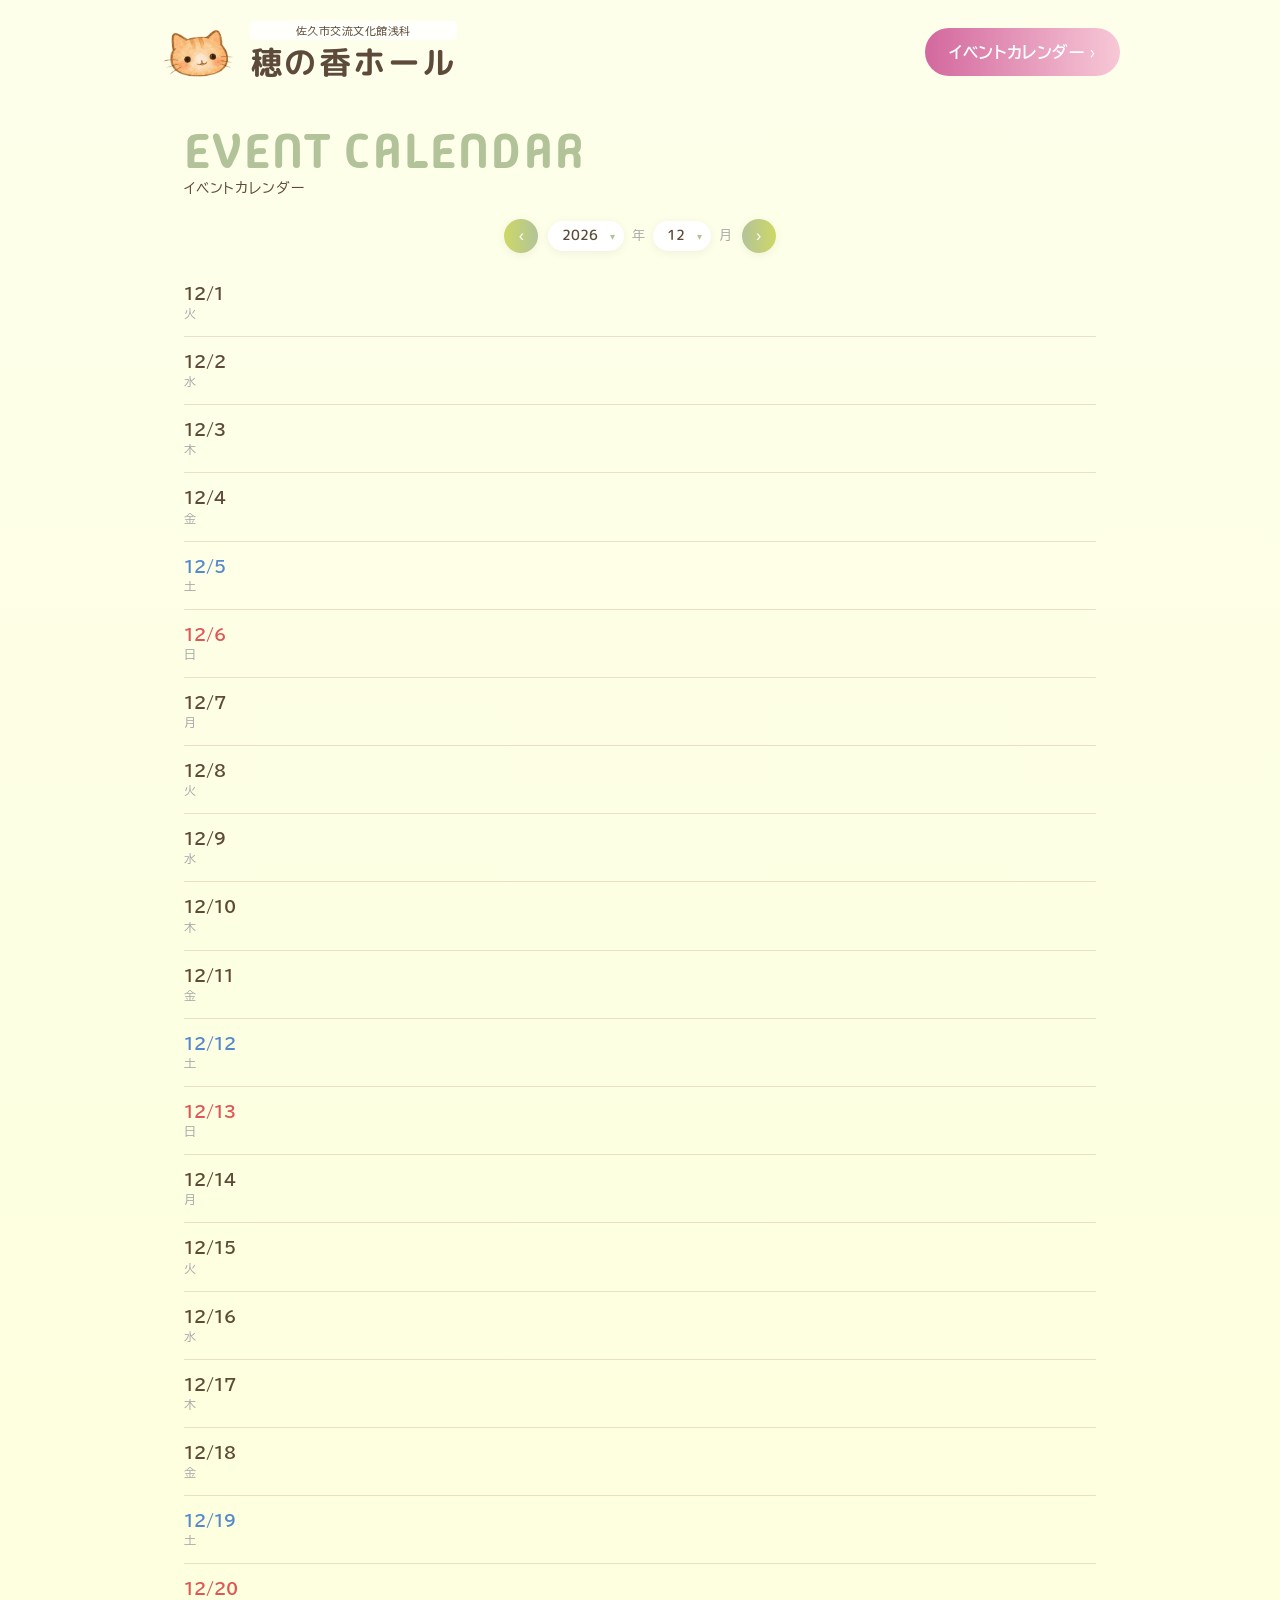
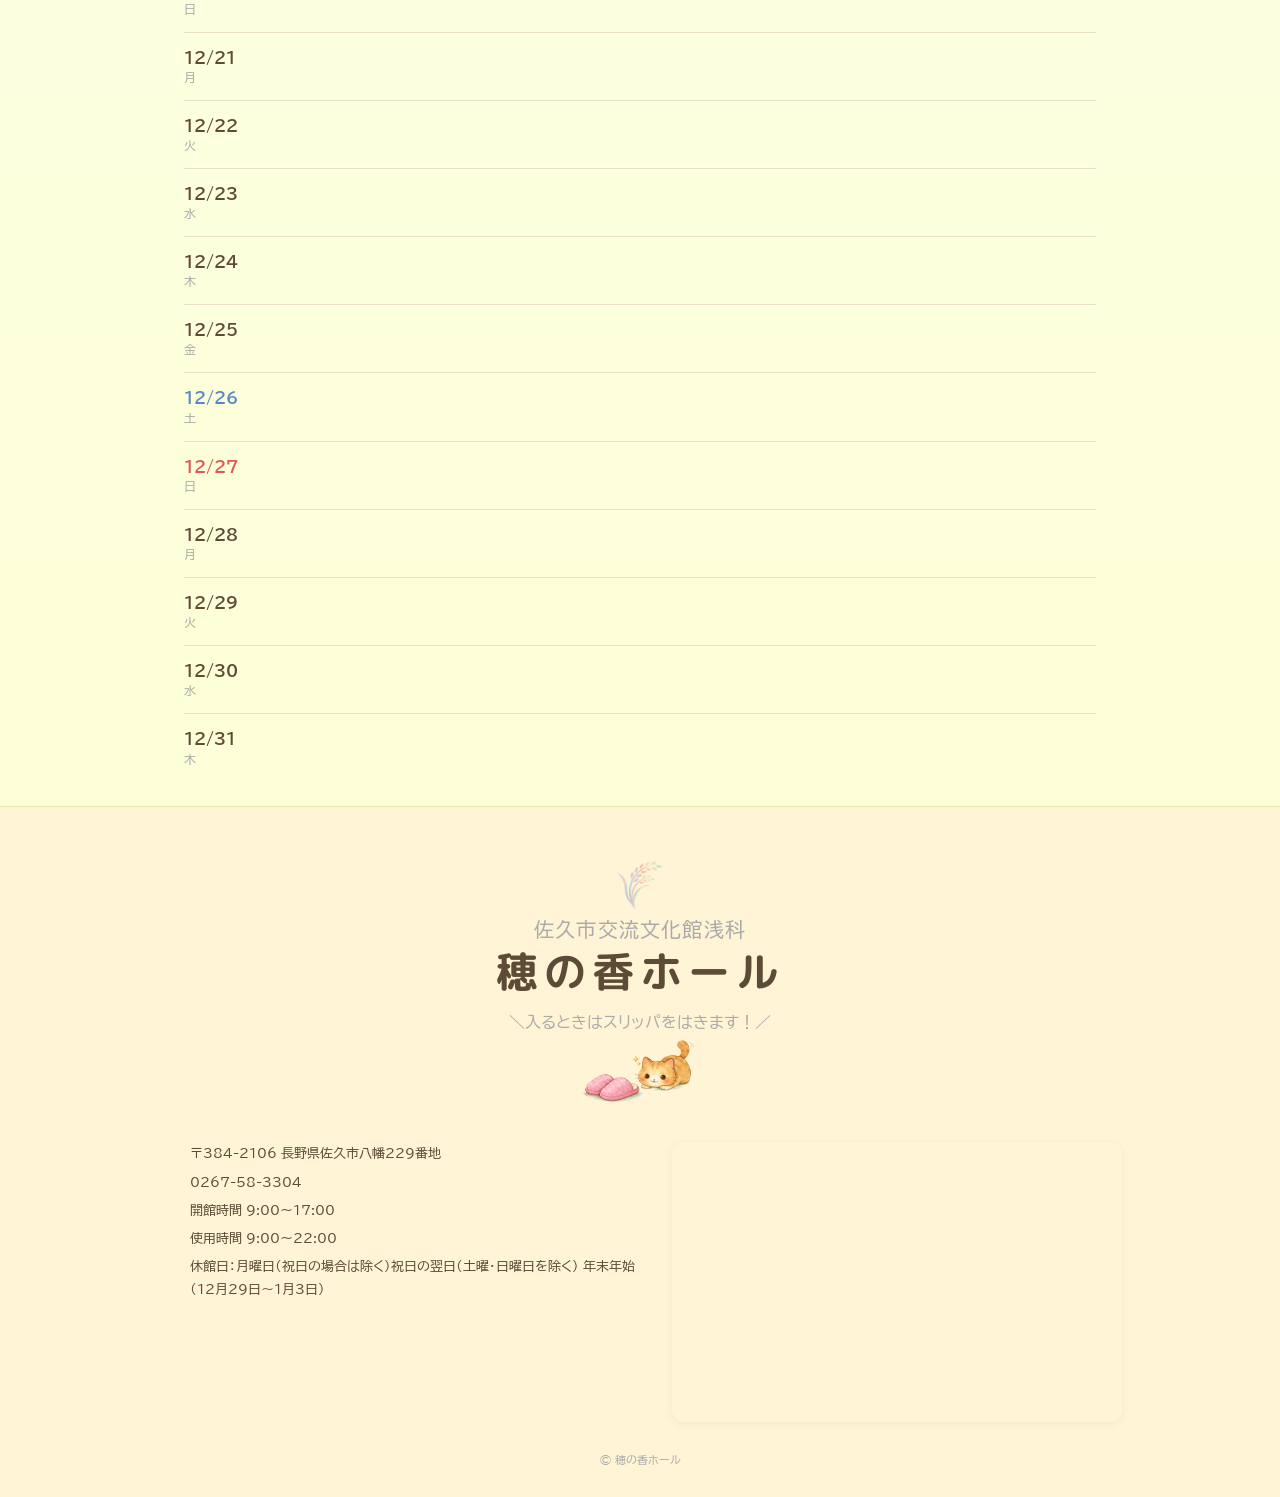
<file: calendar.html>
<!DOCTYPE html>
<html lang="ja">
<head>
  <meta charset="UTF-8">
  <meta name="viewport" content="width=device-width, initial-scale=1.0">
  <title>イベントカレンダー｜穂の香ホール</title>
  <link rel="preconnect" href="https://fonts.googleapis.com">
  <link rel="preconnect" href="https://fonts.gstatic.com" crossorigin>
  <link href="https://fonts.googleapis.com/css2?family=BIZ+UDPGothic:wght@400;700&family=M+PLUS+Rounded+1c:wght@400;500;700&family=Madimi+One&display=swap" rel="stylesheet">
  <link rel="stylesheet" href="shared.css">
  <link rel="stylesheet" href="https://cdnjs.cloudflare.com/ajax/libs/font-awesome/6.5.2/css/all.min.css">
  <style>
    body { background: #FEFFEA; }
    .page-main { background: linear-gradient(to bottom, #FEFFEA, #FCFFD7); }

    /* ===== PAGE TITLE ===== */
    .page-title-section {
      padding: 4rem 1.5rem 0;
      max-width: 960px;
      margin: 0 auto;
    }
    .page-title-en {
      font-family: 'Madimi One', sans-serif;
      font-size: clamp(2rem, 8vw, 3rem);
      color: #B3C399;
      letter-spacing: 0.05em;
      line-height: 1;
    }
    .page-title-ja {
      font-size: 0.85rem;
      color: var(--text);
      margin-top: 0.3rem;
      letter-spacing: 0.06em;
    }

    /* ===== MONTH NAV ===== */
    .month-nav {
      display: flex;
      align-items: center;
      justify-content: center;
      gap: 0.6rem;
      padding: 1.5rem 1.5rem 1rem;
      max-width: 960px;
      margin: 0 auto;
    }
    .nav-btn {
      border: none;
      color: #fff;
      width: 34px;
      height: 34px;
      border-radius: 50%;
      font-size: 1rem;
      cursor: pointer;
      display: flex;
      align-items: center;
      justify-content: center;
      box-shadow: var(--shadow-sm);
      transition: filter 0.2s, transform 0.15s;
      flex-shrink: 0;
    }
    #prevBtn { background: linear-gradient(to right, #CDD866, #B3C399); }
    #nextBtn { background: linear-gradient(to right, #B3C399, #CDD866); }
    .nav-btn:hover { filter: brightness(0.92); transform: scale(1.08); }
    .nav-selects {
      display: flex;
      align-items: center;
      gap: 0.5rem;
    }
    .nav-select-wrap {
      position: relative;
      display: inline-flex;
      align-items: center;
      background: var(--surface);
      border-radius: 999px;
      padding: 0.3rem 1.6rem 0.3rem 0.9rem;
      box-shadow: var(--shadow-sm);
      cursor: pointer;
    }
    .nav-select-wrap select {
      position: absolute;
      inset: 0;
      width: 100%;
      height: 100%;
      opacity: 0.001;
      border: none;
      background: transparent;
      cursor: pointer;
      outline: none;
    }
    .nav-select-label {
      font-family: 'M PLUS Rounded 1c', sans-serif;
      font-size: 0.9rem;
      font-weight: 500;
      color: var(--text);
      pointer-events: none;
      white-space: nowrap;
    }
    .nav-select-wrap::after {
      content: '▾';
      position: absolute;
      right: 0.55rem;
      font-size: 0.65rem;
      color: #B3C399;
      pointer-events: none;
    }
    .nav-sep {
      font-size: 0.8rem;
      color: var(--muted);
    }

    /* ===== DATE LIST ===== */
    .calendar-list {
      max-width: 960px;
      margin: 0 auto;
      padding: 0 1.5rem 1.5rem;
      display: flex;
      flex-direction: column;
      gap: 0;
    }
    .date-row {
      display: flex;
      align-items: flex-start;
      gap: 1rem;
      padding: 1rem 0;
      border-bottom: 1px solid var(--border);
    }
    .date-row:last-child { border-bottom: none; }
    .date-label {
      flex-shrink: 0;
      width: 64px;
      text-align: left;
    }
    .date-label .date-num {
      font-size: 1rem;
      font-weight: 700;
      line-height: 1.2;
      display: block;
    }
    .date-label .date-dow {
      font-size: 0.72rem;
      color: var(--muted);
    }
    .date-label.is-sun .date-num { color: var(--sun); }
    .date-label.is-sat .date-num { color: var(--sat); }
    .date-events {
      flex: 1;
      display: flex;
      flex-direction: column;
      gap: 0.8rem;
    }
    .event-item {
      display: flex;
      flex-direction: column;
      gap: 0.2rem;
      cursor: pointer;
    }
    .event-badge {
      display: inline-block;
      font-size: 0.8rem;
      font-weight: 500;
      padding: 2px 10px;
      border-radius: 999px;
      color: #fff;
      align-self: flex-start;
      background: linear-gradient(to bottom, #B3C399, #CDD866) !important;
    }
    .event-name {
      font-size: 1rem;
      font-weight: 700;
      color: var(--text);
      line-height: 1.4;
    }
    .event-meta {
      display: flex;
      gap: 1rem;
      font-size: 0.75rem;
      color: var(--muted);
      flex-wrap: wrap;
    }
    .event-meta span {
      display: flex;
      align-items: center;
      gap: 0.25rem;
    }
    .event-item:hover .event-name { color: #D3689E; }

    /* ===== TOP BUTTON ===== */
    .top-btn {
      position: fixed;
      bottom: 1.5rem;
      right: 1.5rem;
      background: var(--surface);
      border: none;
      border-radius: 12px;
      width: 52px;
      height: 52px;
      display: flex;
      flex-direction: column;
      align-items: center;
      justify-content: center;
      font-size: 0.6rem;
      font-weight: 700;
      color: var(--text);
      box-shadow: var(--shadow-md);
      cursor: pointer;
      opacity: 0;
      pointer-events: none;
      transition: opacity 0.3s, transform 0.2s;
      line-height: 1.2;
      letter-spacing: 0.04em;
    }
    .top-btn.visible { opacity: 1; pointer-events: all; }
    .top-btn:hover { transform: translateY(-2px); }
    .top-btn-arrow { font-size: 0.85rem; line-height: 1; }
  </style>
</head>
<body>

<header id="siteHeader"></header>

<div class="page-main">
<div class="page-title-section">
  <p class="page-title-en">EVENT CALENDAR</p>
  <p class="page-title-ja">イベントカレンダー</p>
</div>

<div class="month-nav">
  <button class="nav-btn" id="prevBtn">&#8249;</button>
  <div class="nav-selects">
    <div class="nav-select-wrap">
      <select id="yearSelect"></select>
      <span class="nav-select-label" id="yearLabel"></span>
    </div>
    <span class="nav-sep">年</span>
    <div class="nav-select-wrap">
      <select id="monthSelect"></select>
      <span class="nav-select-label" id="monthLabel"></span>
    </div>
    <span class="nav-sep">月</span>
  </div>
  <button class="nav-btn" id="nextBtn">&#8250;</button>
</div>

<div class="calendar-list" id="calendarList"></div>
</div><!-- /page-main -->

<!-- TOPボタン -->
<button class="top-btn" id="topBtn">
  <span class="top-btn-arrow">^</span>
  <span>TOP</span>
</button>

<!-- フッター -->
<footer class="site-footer" id="siteFooter"></footer>

<script src="shared.js"></script>
<script>
initHeader();
initFooter();
initModal();

const now = new Date();
let currentYear  = now.getFullYear();
let currentMonth = now.getMonth();

// ---- セレクタ初期化 ----
const yearSelect  = document.getElementById('yearSelect');
const monthSelect = document.getElementById('monthSelect');
for (let y = currentYear - 1; y <= currentYear + 2; y++) {
  const opt = document.createElement('option');
  opt.value = y; opt.textContent = y;
  if (y === currentYear) opt.selected = true;
  yearSelect.appendChild(opt);
}
for (let m = 1; m <= 12; m++) {
  const opt = document.createElement('option');
  opt.value = m - 1; opt.textContent = m;
  if (m - 1 === currentMonth) opt.selected = true;
  monthSelect.appendChild(opt);
}
function syncLabels() {
  document.getElementById('yearLabel').textContent = currentYear;
  document.getElementById('monthLabel').textContent = currentMonth + 1;
}
syncLabels();

yearSelect.addEventListener('change', () => {
  currentYear = parseInt(yearSelect.value);
  syncLabels();
  renderList();
});
monthSelect.addEventListener('change', () => {
  currentMonth = parseInt(monthSelect.value);
  syncLabels();
  renderList();
});

// ---- データ取得 ----
loadFromSheet(renderList);

// ---- リスト描画 ----
function renderList() {
  // セレクタ同期
  yearSelect.value  = currentYear;
  monthSelect.value = currentMonth;
  syncLabels();

  const lastDate = new Date(currentYear, currentMonth + 1, 0).getDate();
  const list = document.getElementById('calendarList');
  list.innerHTML = '';

  for (let d = 1; d <= lastDate; d++) {
    const dow = new Date(currentYear, currentMonth, d).getDay();
    const dayEvs = getEventsForDay(currentYear, currentMonth, d);

    const row = document.createElement('div');
    row.className = 'date-row';

    const dowClass = dow === 0 ? 'is-sun' : dow === 6 ? 'is-sat' : '';
    row.innerHTML = `
      <div class="date-label ${dowClass}">
        <span class="date-num">${currentMonth + 1}/${d}</span>
        <span class="date-dow">${DAYS_JA[dow]}</span>
      </div>
      <div class="date-events" id="evs-${d}"></div>
    `;
    list.appendChild(row);

    const evsContainer = row.querySelector(`#evs-${d}`);
    dayEvs.forEach(ev => {
      const idx = events.indexOf(ev);
      const item = document.createElement('div');
      item.className = 'event-item';
      item.innerHTML = `
        <span class="event-badge cat-${ev.cat}">${CONFIG.CATEGORIES[ev.cat]}</span>
        <span class="event-name">${ev.name}</span>
        <div class="event-meta">
          ${ev.time  ? `<span><i class="fa-regular fa-clock"></i> ${ev.time}</span>` : ''}
          ${ev.place ? `<span><i class="fa-solid fa-location-dot"></i> ${ev.place}</span>` : ''}
        </div>
      `;
      item.addEventListener('click', () => openModal(idx));
      evsContainer.appendChild(item);
    });
  }
}

// ---- 月ナビ ----
document.getElementById('prevBtn').addEventListener('click', () => {
  currentMonth--;
  if (currentMonth < 0) { currentMonth = 11; currentYear--; }
  renderList();
});
document.getElementById('nextBtn').addEventListener('click', () => {
  currentMonth++;
  if (currentMonth > 11) { currentMonth = 0; currentYear++; }
  renderList();
});

// ---- TOPボタン ----
const topBtn = document.getElementById('topBtn');
window.addEventListener('scroll', () => {
  topBtn.classList.toggle('visible', window.scrollY > 300);
}, { passive: true });
topBtn.addEventListener('click', () => window.scrollTo({ top: 0, behavior: 'smooth' }));
</script>
</body>
</html>
</file>
<file: shared.css>
/* ============================================================
   shared.css — ヘッダー・フッター・モーダル共通スタイル
   ============================================================ */

html {
  overflow-x: hidden;
}

:root {
  --bg: #fff4d6;
  --bg-alt: #f6e27a;
  --bg-header: #feffea;
  --bg-accent: #cdd866;
  --surface: #ffffff;
  --primary: #5e4b37;
  --text: #5e4b37;
  --muted: #aaa;
  --border: #e8e0c8;
  --sun: #e05555;
  --sat: #5588cc;
  --shadow-sm: 0 2px 10px rgba(0, 0, 0, 0.06);
  --shadow-md: 0 8px 32px rgba(0, 0, 0, 0.1);
  --shadow-lg: 0 20px 60px rgba(0, 0, 0, 0.18);
  --radius: 16px;
  --cat0: #e8836e;
  --cat1: #82b84a;
  --cat2: #6aabe0;
  --cat3: #c98ad0;
}

*,
*::before,
*::after {
  box-sizing: border-box;
  margin: 0;
  padding: 0;
}

body {
  font-family: "BIZ UDPGothic", "M PLUS Rounded 1c", sans-serif;
  color: var(--text);
  min-height: 100vh;
  padding-top: 64px;
}

/* ===== HEADER ===== */
header {
  background: transparent;
  backdrop-filter: none;
  -webkit-backdrop-filter: none;
  padding: 0.75rem 1.2rem;
  position: fixed;
  top: 0;
  left: 0;
  right: 0;
  z-index: 100;
  border-bottom: 1px solid transparent;
  transition:
    background 0.35s ease,
    backdrop-filter 0.35s ease,
    border-color 0.35s ease,
    box-shadow 0.35s ease;
}
header.scrolled {
  background: rgba(255, 254, 234, 0.55);
  backdrop-filter: blur(14px) saturate(160%);
  -webkit-backdrop-filter: blur(14px) saturate(160%);
  border-bottom: 1px solid rgba(255, 255, 255, 0.4);
  box-shadow: 0 2px 20px rgba(94, 75, 55, 0.1);
}
.header-inner {
  position: relative;
  display: flex;
  align-items: center;
  justify-content: space-between;
  max-width: 960px;
  margin: 0 auto;
  gap: 1rem;
}
.header-brand {
  display: flex;
  align-items: center;
  gap: 0.6rem;
  text-decoration: none;
}
.header-cat-icon {
  width: 80px;
  height: 80px;
  object-fit: contain;
  flex-shrink: 0;
}
.header-texts {
  display: flex;
  flex-direction: column;
}
.header-sub {
  font-size: 0.7rem;
  padding: 0.2rem 0.6rem;
  margin-bottom: 0.1rem;
  color: var(--text);
  letter-spacing: 0.04em;
  line-height: 1.2;
  background-color: rgba(255, 255, 255, 0.8);
  text-align: center;
  border-radius: 4px;
}
.header-name {
  font-family: "M PLUS Rounded 1c", sans-serif;
  font-weight: 600;
  font-size: clamp(1rem, 3vw, 2rem);
  color: var(--text);
  letter-spacing: 0.08em;
  line-height: 1.3;
  text-shadow: 0 0 3px #fff;
}
.header-btn {
  display: inline-flex;
  align-items: center;
  gap: 0.3rem;
  background: linear-gradient(to right, #d3689e, #f7c8d6);
  color: #fff;
  font-size: 1rem;
  font-weight: 700;
  padding: 1rem 1.5rem;
  border-radius: 999px;
  text-decoration: none;
  letter-spacing: 0.04em;
  white-space: nowrap;
  transition:
    background 0.2s,
    transform 0.15s;
  flex-shrink: 0;
}
.header-btn:hover {
  filter: brightness(0.92);
  transform: translateY(-1px);
}
.header-btn-mobile {
  display: none;
}

/* ===== MODAL ===== */
.modal-overlay {
  position: fixed;
  inset: 0;
  background: rgba(20, 30, 50, 0.55);
  backdrop-filter: blur(3px);
  display: flex;
  align-items: center;
  justify-content: center;
  z-index: 200;
  padding: 1rem;
  opacity: 0;
  pointer-events: none;
  transition: opacity 0.25s;
}
.modal-overlay.open {
  opacity: 1;
  pointer-events: all;
}
.modal {
  background: linear-gradient(to bottom, #fcffd9, #feffea);
  border-radius: var(--radius);
  max-width: 520px;
  width: 100%;
  max-height: 90vh;
  overflow-y: auto;
  box-shadow: var(--shadow-lg);
  transform: translateY(24px) scale(0.98);
  transition: transform 0.3s cubic-bezier(0.34, 1.4, 0.64, 1);
  scrollbar-width: thin;
}
.modal-overlay.open .modal {
  transform: translateY(0) scale(1);
}
.modal-header {
  position: sticky;
  top: 0;
  display: flex;
  justify-content: flex-end;
  padding: 0.75rem 0.75rem 0;
  z-index: 10;
}
.modal-close {
  background: rgba(255, 255, 255, 0.95);
  border: none;
  width: 34px;
  height: 34px;
  border-radius: 50%;
  cursor: pointer;
  font-size: 1rem;
  display: flex;
  align-items: center;
  justify-content: center;
  box-shadow: 0 2px 10px rgba(0, 0, 0, 0.15);
  transition: background 0.15s;
}
.modal-close:hover {
  background: #f0f0f0;
}
.modal-flyer-wrap {
  margin: 0 1.2rem;
  border-radius: 10px;
  overflow: hidden;
  background: #f0efe9;
  max-height: 320px;
  display: flex;
  align-items: center;
  justify-content: center;
}
.modal-flyer {
  width: 100%;
  max-height: 320px;
  object-fit: contain;
  display: block;
}
.modal-flyer-placeholder {
  height: 180px;
  display: flex;
  flex-direction: column;
  align-items: center;
  justify-content: center;
  gap: 0.5rem;
  color: var(--muted);
  font-size: 0.85rem;
}
.modal-flyer-placeholder span {
  font-size: 2.5rem;
}
.modal-cat-badge {
  display: inline-block;
  font-size: 0.8rem;
  padding: 4px 12px;
  border-radius: 20px;
  color: #fff;
  margin: 1.2rem 1.4rem 0.5rem;
  background: linear-gradient(to bottom, #b3c399, #cdd866) !important;
}
.modal-title {
  font-family: "M PLUS Rounded 1c", sans-serif;
  font-size: 1.35rem;
  font-weight: 700;
  color: var(--primary);
  line-height: 1.5;
  padding: 0 1.4rem;
  margin-bottom: 1rem;
}
.modal-info-list {
  display: flex;
  flex-direction: column;
  gap: 0.5rem;
  padding: 0 1.4rem;
}
.modal-info-row {
  display: flex;
  align-items: flex-start;
  gap: 0.8rem;
  font-size: 0.88rem;
}
.modal-label {
  color: var(--muted);
  font-size: 0.78rem;
  min-width: 54px;
  padding-top: 1px;
}
.modal-value {
  line-height: 1.6;
}
.modal-divider {
  height: 1px;
  background: var(--border);
  margin: 1rem 1.4rem;
}
.modal-desc {
  padding: 0 1.4rem;
  font-size: 0.88rem;
  line-height: 1.9;
  color: #444;
  white-space: pre-wrap;
}
.modal-actions {
  padding: 1.4rem;
  display: flex;
  gap: 0.8rem;
  flex-wrap: wrap;
}

/* ===== BUTTON ===== */
.btn-primary {
  display: inline-flex;
  align-items: center;
  gap: 0.4rem;
  padding: 0.72rem 1.6rem;
  background: linear-gradient(to right, #d3689e, #f7c8d6);
  color: #fff;
  border-radius: 8px;
  text-decoration: none;
  font-size: 0.88rem;
  font-weight: 700;
  letter-spacing: 0.03em;
  transition:
    filter 0.2s,
    transform 0.15s;
}
.btn-primary:hover {
  filter: brightness(0.92);
  transform: translateY(-1px);
}

/* ===== FOOTER ===== */
.site-footer {
  background: var(--bg);
  padding: 3rem 1.5rem 2rem;
  margin-top: 0;
  border-top: 1px solid rgba(205, 216, 102, 0.4);
}
.footer-inner {
  max-width: 900px;
  margin: 0 auto;
}
.footer-top {
  display: flex;
  flex-direction: column;
  align-items: center;
  margin-bottom: 1.6rem;
}
.footer-brand {
  text-align: center;
  margin-bottom: 0.6rem;
  display: flex;
  flex-direction: column;
  align-items: center;
}
.footer-plant {
  width: 48px;
  height: auto;
  opacity: 0.85;
  margin-bottom: 0.5rem;
}
.footer-sub {
  font-size: 1.25rem;
  color: var(--muted);
  letter-spacing: 0.06em;
  margin-bottom: 0.5rem;
}
.footer-name {
  font-family: "M PLUS Rounded 1c", sans-serif;
  font-size: clamp(1.8rem, 6vw, 2.6rem);
  font-weight: 700;
  color: #5e4b37;
  letter-spacing: 0.15em;
  line-height: 1.2;
  margin-bottom: 0.5rem;
}
.footer-slippers-note {
  font-size: 1rem;
  color: var(--muted);
}
.footer-bottom {
  display: flex;
  flex-direction: column;
  gap: 1.2rem;
  width: 100%;
}
.footer-cat-wrap {
  display: flex;
  align-items: center;
  justify-content: center;
  gap: 1rem;
  width: 100%;
}
.footer-cat-line {
  flex: 1;
  height: 1px;
  background: #ba9e81;
}
.footer-cat-img {
  width: clamp(80px, 22vw, 130px);
  object-fit: contain;
  flex-shrink: 0;
}
.footer-info {
  display: flex;
  flex-direction: column;
  align-items: center;
  gap: 0.35rem;
  font-size: 0.83rem;
  color: #5e4b37;
  line-height: 1.7;
  text-align: center;
}
.footer-info a {
  color: #5e4b37;
  text-decoration: underline;
  text-underline-offset: 3px;
}
.footer-map {
  width: 100%;
  border-radius: 12px;
  overflow: hidden;
  box-shadow: var(--shadow-sm);
}
.footer-map iframe {
  display: block;
  width: 100%;
  height: 220px;
  border: none;
}
.footer-copy {
  text-align: center;
  margin-top: 2rem;
  font-size: 0.7rem;
  color: var(--muted);
}

/* ===== RESPONSIVE ===== */
@media (min-width: 768px) {
  .footer-brand {
    text-align: left;
  }
  .footer-bottom {
    flex-direction: row;
    align-items: flex-start;
    gap: 2rem;
  }
  .footer-info {
    flex: 0 0 50%;
    align-items: flex-start;
    text-align: left;
  }
  .footer-map {
    flex: 0 0 50%;
  }
  .footer-map iframe {
    height: 280px;
  }
}

@media (max-width: 959px) {
  .hero-copy {
    font-size: 1rem !important;
    top: 10vw;
    text-align: center;
    left: 50%;
    transform: translate(-50%);
  }
  .hero-img-wrap {
    width: 104vw !important;
    top: -40vw !important;
  }
}
@media (max-width: 640px) {
  .hero {
    min-height: 80vh;
    max-height: none !important;
  }
  .hero-img-wrap {
    height: 88vw;
  }
  .hero-copy {
    position: absolute !important;
    top: 50vw;
    max-width: 90% !important;
  }
  .modal {
    max-height: 95vh;
  }
  .header-cat-icon {
    width: 10vw;
    height: 10vw;
  }
  .header-btn {
    padding: 0.75rem 0.75rem;
    flex-direction: column;
    gap: 0.1rem;
  }
  .header-btn-text {
    display: none;
  }
  .header-btn-mobile {
    display: flex;
    flex-direction: column;
    align-items: center;
    gap: 0.2rem;
  }
  .header-btn-mobile i {
    font-size: 1.15rem;
  }
  .header-btn-mobile-label {
    font-size: 0.6rem;
    font-weight: 700;
    letter-spacing: 0.06em;
  }
}
</file>
